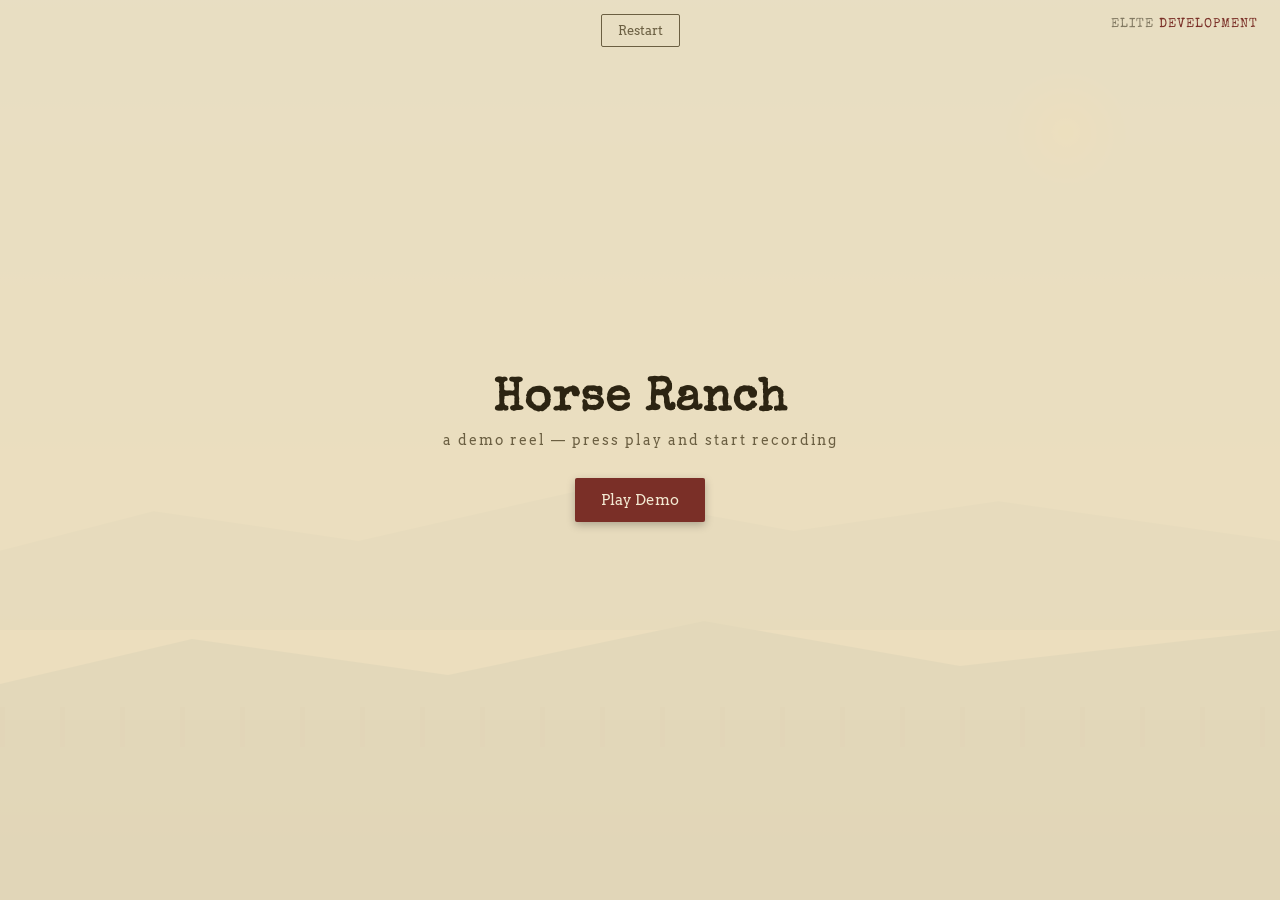
<file: docs/index.html>
<!DOCTYPE html>
<html lang="en">
<head>
<meta charset="UTF-8">
<meta name="viewport" content="width=device-width, initial-scale=1, viewport-fit=cover">
<title>Horse Ranch — Demo Reel</title>
<link rel="preconnect" href="https://fonts.googleapis.com">
<link rel="preconnect" href="https://fonts.gstatic.com" crossorigin>
<link href="https://fonts.googleapis.com/css2?family=Special+Elite&family=Arvo:ital,wght@0,400;0,700;1,400&display=swap" rel="stylesheet">
<style>
  :root {
    --sky-top: #a9c9d6;
    --sky-mid: #e8c789;
    --sun: #f5d98a;
    --hill-far: #8a9a6a;
    --hill-near: #5c6e3f;
    --ground: #4a5a34;
    --paper: #ece0c2;
    --paper-2: #e2d4ae;
    --ink: #2c2412;
    --ink-dim: #6b5f42;
    --stamp: #7a2f27;
    --good: #4a6e2e;
    --bad: #7a2f27;
  }
  :root:not([data-theme="light"]) { color-scheme: light; }
  :root[data-theme="dark"] { color-scheme: light; }

  * { box-sizing: border-box; }
  html, body {
    margin: 0; width: 100%; height: 100%;
    background: var(--sky-top);
    font-family: 'Arvo', Georgia, serif;
    overflow: hidden;
    padding-top: env(safe-area-inset-top, 0px);
    padding-bottom: env(safe-area-inset-bottom, 0px);
  }
  .hidden { display: none !important; }
  button { font-family: inherit; cursor: pointer; }

  #stage { position: relative; width: 100%; height: 100%; overflow: hidden; }

  /* ---------- outdoor scene ---------- */
  .sky {
    position: absolute; inset: 0;
    background: linear-gradient(180deg, var(--sky-top) 0%, var(--sky-mid) 70%, var(--sky-mid) 100%);
  }
  .sun {
    position: absolute; top: 8%; right: 12%; width: 120px; height: 120px; border-radius: 50%;
    background: radial-gradient(circle, var(--sun) 0%, rgba(245,217,138,0) 72%);
  }
  .hills-far {
    position: absolute; bottom: 30%; left: 0; right: 0; height: 22%;
    background: var(--hill-far);
    clip-path: polygon(0 60%, 12% 40%, 28% 55%, 45% 30%, 62% 50%, 78% 35%, 100% 55%, 100% 100%, 0 100%);
    opacity: 0.85;
  }
  .hills-near {
    position: absolute; bottom: 18%; left: 0; right: 0; height: 20%;
    background: var(--hill-near);
    clip-path: polygon(0 70%, 15% 45%, 35% 65%, 55% 35%, 75% 60%, 100% 40%, 100% 100%, 0 100%);
  }
  .ground {
    position: absolute; bottom: 0; left: 0; right: 0; height: 20%;
    background: linear-gradient(180deg, var(--ground) 0%, #33401f 100%);
  }
  .fence {
    position: absolute; bottom: 17%; left: 0; right: 0; height: 40px;
    background: repeating-linear-gradient(90deg, #3a2f1c 0 5px, transparent 5px 60px);
    opacity: 0.75;
  }

  #brand {
    position: absolute; top: 18px; right: 22px; z-index: 50;
    font-family: 'Special Elite', serif; color: rgba(44,36,18,0.55); font-size: 13px;
    letter-spacing: 1px; pointer-events: none;
  }
  #brand span { color: var(--stamp); }

  /* ---------- title ---------- */
  #titleCard {
    position: absolute; inset: 0; display: flex; flex-direction: column;
    align-items: center; justify-content: center; text-align: center; padding: 24px;
    background: rgba(236,224,194,0.94);
    transition: opacity 600ms ease; z-index: 40;
  }
  #titleCard.hide { opacity: 0; pointer-events: none; }
  #titleCard h1 {
    font-family: 'Special Elite', serif; color: var(--ink); font-size: clamp(28px, 4.6vw, 46px);
    margin: 0 0 8px; letter-spacing: 1px;
  }
  #titleCard .sub { color: var(--ink-dim); font-size: 14px; letter-spacing: 2px; margin-bottom: 30px; }
  .btn {
    background: var(--stamp); border: none; color: #f3e9d2; padding: 13px 26px;
    border-radius: 2px; font-size: 15px; font-family: 'Arvo', serif;
    box-shadow: 0 3px 8px rgba(0,0,0,0.25);
  }
  .btn:hover { filter: brightness(1.1); }
  .btn.ghost { background: transparent; border: 1px solid var(--ink-dim); color: var(--ink-dim); box-shadow: none; }
  .btn.small { padding: 8px 16px; font-size: 13px; }

  /* ---------- prompt ---------- */
  .prompt {
    position: absolute; top: 10%; left: 50%; transform: translateX(-50%);
    color: var(--ink); background: rgba(236,224,194,0.9); border: 1px solid var(--ink-dim);
    padding: 10px 20px; border-radius: 2px; font-size: 15px; opacity: 0; transition: opacity 500ms ease;
  }
  .prompt.show { opacity: 1; }
  .prompt kbd { background: var(--ink); color: var(--paper); padding: 1px 7px; border-radius: 2px; font-weight: bold; }

  /* ---------- ledger book (spread across bottom) ---------- */
  .book-wrap {
    position: absolute; left: 0; right: 0; bottom: 0;
    display: flex; justify-content: center;
    opacity: 0; transform: translateY(40px); transition: opacity 550ms ease, transform 550ms ease;
    pointer-events: none;
  }
  .book-wrap.show { opacity: 1; transform: translateY(0); pointer-events: auto; }
  .book {
    width: min(920px, 96vw);
    display: grid; grid-template-columns: 1fr 1fr;
    background: var(--paper);
    border-radius: 6px 6px 0 0;
    box-shadow: 0 -10px 40px rgba(0,0,0,0.35);
    position: relative;
    max-height: 72vh;
  }
  .book::before {
    content: ''; position: absolute; top: 0; bottom: 0; left: 50%; width: 2px;
    background: rgba(0,0,0,0.15); transform: translateX(-50%); z-index: 2;
  }
  .page { padding: 20px 24px; overflow-y: auto; max-height: 72vh; color: var(--ink); }
  .page-left { border-right: none; background: linear-gradient(90deg, transparent 96%, rgba(0,0,0,0.04) 100%); }
  .page-right { background: linear-gradient(270deg, transparent 96%, rgba(0,0,0,0.04) 100%); }

  .ledger-title {
    font-family: 'Special Elite', serif; font-size: 19px; color: var(--ink);
    border-bottom: 2px solid var(--ink); padding-bottom: 8px; margin: 0 0 14px;
    display: flex; justify-content: space-between; align-items: baseline;
  }
  .ledger-title .bal { font-size: 13px; color: var(--stamp); font-family: 'Arvo', serif; }

  .tabs { display: flex; gap: 6px; margin-bottom: 12px; }
  .tab {
    flex: 1; padding: 6px; text-align: center; font-size: 11px; letter-spacing: 1px;
    border: 1px solid var(--ink-dim); color: var(--ink-dim); border-radius: 2px;
  }
  .tab.active { background: var(--ink); color: var(--paper); }

  .entry {
    border-bottom: 1px dashed var(--ink-dim); padding: 10px 0; animation: fadeUp 350ms ease;
  }
  @keyframes fadeUp { from { opacity: 0; transform: translateY(6px); } to { opacity: 1; transform: translateY(0); } }
  .entry .name { font-family: 'Special Elite', serif; font-size: 14px; margin-bottom: 6px; }
  .stat-line { display: flex; align-items: center; gap: 6px; font-size: 11px; margin-bottom: 3px; }
  .stat-line .label { width: 84px; color: var(--ink-dim); }
  .ink-bar { flex: 1; height: 6px; background: rgba(44,36,18,0.12); position: relative; }
  .ink-fill { height: 100%; background: var(--ink); width: 0%; transition: width 700ms ease; }
  .entry-actions { display: flex; gap: 6px; margin-top: 8px; }
  .entry-actions button {
    flex: 1; padding: 5px; font-size: 11px; background: transparent; border: 1px solid var(--ink);
    color: var(--ink); border-radius: 2px;
  }
  .entry-actions button:hover { background: var(--ink); color: var(--paper); }

  .breed-slot {
    padding: 10px; margin-bottom: 8px; border: 1px dashed var(--ink-dim); border-radius: 2px;
    text-align: center; color: var(--ink-dim); font-size: 13px;
  }
  .breed-slot.picked { border-style: solid; border-color: var(--stamp); color: var(--stamp); }

  .stamp-mark {
    position: absolute; bottom: 12px; right: 16px; border: 2px solid var(--stamp); color: var(--stamp);
    padding: 4px 10px; font-family: 'Special Elite', serif; font-size: 11px; letter-spacing: 1px;
    transform: rotate(-6deg); opacity: 0; transition: opacity 300ms ease; border-radius: 3px;
  }
  .stamp-mark.show { opacity: 0.85; }

  .toast {
    position: absolute; top: -38px; left: 50%; transform: translateX(-50%);
    background: var(--ink); color: var(--paper); padding: 7px 16px; border-radius: 2px;
    font-size: 12px; opacity: 0; transition: opacity 300ms ease; white-space: nowrap; z-index: 5;
  }
  .toast.show { opacity: 1; }
  .toast.error { background: var(--bad); }
  .toast.success { background: var(--good); }

  .training-overlay {
    position: absolute; inset: 0; background: rgba(236,224,194,0.96); display: flex;
    align-items: center; justify-content: center; opacity: 0; pointer-events: none;
    transition: opacity 250ms ease; z-index: 6;
  }
  .training-overlay.show { opacity: 1; pointer-events: auto; }
  .training-box { text-align: center; color: var(--ink); }
  .training-box .taps { font-size: 40px; margin: 8px 0; font-family: 'Special Elite', serif; }
  .progress-bar { width: 220px; height: 8px; background: rgba(44,36,18,0.15); margin: 0 auto; }
  .progress-fill { height: 100%; width: 0%; background: var(--stamp); }

  /* ---------- controls ---------- */
  #controls {
    position: absolute; top: 0; left: 0; right: 0; z-index: 60;
    display: flex; align-items: center; justify-content: center; gap: 10px;
    padding: calc(14px + env(safe-area-inset-top, 0px)) 14px 14px;
    opacity: 1; transition: opacity 600ms ease;
  }
  #controls.faded { opacity: 0.15; }
  #controls.faded:hover { opacity: 1; }

  @media (max-width: 640px) {
    .book { grid-template-columns: 1fr; }
    .book::before { display: none; }
    .page { max-height: 34vh; }
  }
</style>
</head>
<body>
<div id="stage">
  <div class="sky"></div>
  <div class="sun"></div>
  <div class="hills-far"></div>
  <div class="hills-near"></div>
  <div class="ground"></div>
  <div class="fence"></div>

  <div id="brand">ELITE <span>DEVELOPMENT</span></div>

  <div id="titleCard">
    <h1>Horse Ranch</h1>
    <div class="sub">a demo reel — press play and start recording</div>
    <div class="actions">
      <button class="btn" id="playBtn">Play Demo</button>
    </div>
  </div>

  <div class="prompt" id="stablePrompt">Press <kbd>E</kbd> to manage Valentine Stable Ranch</div>

  <div class="book-wrap" id="bookWrap">
    <div class="book">
      <div class="page page-left">
        <div class="ledger-title">Stable Ledger <span class="bal">$<span id="balance">1000</span></span></div>
        <div class="tabs">
          <div class="tab active" id="tab-herd">My Horses</div>
          <div class="tab" id="tab-buy">Buy</div>
          <div class="tab" id="tab-breed">Breed</div>
        </div>
        <div id="herd"></div>
        <div id="buy" class="hidden"></div>
        <div id="breed" class="hidden">
          <div class="breed-slot" id="slotA">Select Parent A</div>
          <div class="breed-slot" id="slotB">Select Parent B</div>
          <button class="btn small" id="confirmBreed" style="width:100%;">Breed ($100)</button>
        </div>
        <div class="toast" id="toast"></div>
      </div>
      <div class="page page-right">
        <div class="ledger-title">Notes</div>
        <p style="font-size:12.5px; color:var(--ink-dim); line-height:1.7;">
          Each horse carries three core traits — Speed, Stamina and Temperament — rolled when bought,
          averaged (with variance) when bred, and improved through training. Condition drops after a
          training session and recovers with rest.
        </p>
        <p style="font-size:12.5px; color:var(--ink-dim); line-height:1.7;">
          Sell price is based on average stats. A well-trained, well-bred horse is worth considerably
          more than a base-stock animal straight from the yard.
        </p>
        <div class="stamp-mark" id="stampMark">RECORDED</div>
        <div class="training-overlay" id="training">
          <div class="training-box">
            <div>Training in progress…</div>
            <div class="taps" id="taps">0</div>
            <div class="progress-bar"><div class="progress-fill" id="progress"></div></div>
          </div>
        </div>
      </div>
    </div>
  </div>

  <div id="controls">
    <button class="btn ghost small" id="restartBtn">Restart</button>
  </div>
</div>

<script>
(function(){
  "use strict";
  var timers = [];
  function after(ms, fn){ var t = setTimeout(fn, ms); timers.push(t); return t; }
  function clearTimers(){ timers.forEach(clearTimeout); timers = []; }

  var balance = 1000, horses = {}, idSeq = 1, breedSel = { a: null, b: null };
  var balanceEl = document.getElementById('balance');
  var herdEl = document.getElementById('herd');
  var buyEl = document.getElementById('buy');
  var toast = document.getElementById('toast');
  var stampMark = document.getElementById('stampMark');
  var breeds = [
    { name: 'Kentucky Saddler', price: 150 },
    { name: 'Missouri Fox Trotter', price: 200 },
    { name: 'Thoroughbred', price: 350 },
    { name: 'Andalusian', price: 500 }
  ];

  function rollStat(base){
    var v = base + (Math.floor(Math.random() * 31) - 15);
    return Math.max(10, Math.min(100, Math.round(v)));
  }
  function statLine(label, value){
    return '<div class="stat-line"><span class="label">' + label + '</span>' +
      '<div class="ink-bar"><div class="ink-fill" style="width:' + value + '%"></div></div>' +
      '<span>' + value + '</span></div>';
  }
  function renderHerd(){
    balanceEl.textContent = balance;
    var ids = Object.keys(horses);
    if (!ids.length){
      herdEl.innerHTML = '<p style="font-size:12.5px;color:var(--ink-dim);">No horses recorded yet — see the Buy page.</p>';
    } else {
      herdEl.innerHTML = ids.map(function(id){
        var h = horses[id];
        return '<div class="entry" data-id="' + id + '">' +
          '<div class="name">' + h.name + '</div>' +
          statLine('Speed', h.speed) + statLine('Stamina', h.stamina) + statLine('Temperament', h.temperament) + statLine('Condition', h.condition) +
          '<div class="entry-actions">' +
            '<button data-act="train" data-id="' + id + '">Train</button>' +
            '<button data-act="sell" data-id="' + id + '">Sell</button>' +
          '</div></div>';
      }).join('');
      herdEl.querySelectorAll('button').forEach(function(btn){
        btn.addEventListener('click', function(){
          var id = btn.getAttribute('data-id');
          if (btn.getAttribute('data-act') === 'train') startTraining(id);
          else sellHorse(id);
        });
      });
    }
    renderBreedSlots();
  }
  function renderBreedSlots(){
    var slotA = document.getElementById('slotA');
    var slotB = document.getElementById('slotB');
    slotA.textContent = breedSel.a ? horses[breedSel.a].name : 'Select Parent A';
    slotB.textContent = breedSel.b ? horses[breedSel.b].name : 'Select Parent B';
    slotA.classList.toggle('picked', !!breedSel.a);
    slotB.classList.toggle('picked', !!breedSel.b);
  }
  function renderBuyList(){
    buyEl.innerHTML = breeds.map(function(b, i){
      return '<div class="entry"><div class="name">' + b.name + ' — $' + b.price + '</div>' +
        '<div class="entry-actions"><button data-i="' + i + '">Buy</button></div></div>';
    }).join('');
    buyEl.querySelectorAll('button').forEach(function(btn){
      btn.addEventListener('click', function(){ buyHorse(parseInt(btn.getAttribute('data-i'),10)); });
    });
  }
  function showToast(msg, cls){
    toast.textContent = msg; toast.className = 'toast show ' + cls;
    after(2200, function(){ toast.classList.remove('show'); });
  }
  function stampNote(){
    stampMark.classList.add('show');
    after(1400, function(){ stampMark.classList.remove('show'); });
  }
  function buyHorse(i){
    var b = breeds[i];
    if (balance < b.price){ showToast('Not enough cash', 'error'); return; }
    balance -= b.price;
    var id = 'h' + (idSeq++);
    horses[id] = { name: b.name, speed: rollStat(50), stamina: rollStat(50), temperament: rollStat(50), condition: 100 };
    renderHerd(); showToast('Bought a new ' + b.name + '!', 'success'); stampNote();
    return id;
  }
  function startTraining(id, autoTaps){
    var overlay = document.getElementById('training');
    var tapsEl = document.getElementById('taps');
    var fill = document.getElementById('progress');
    var taps = 0, duration = 2600, start = Date.now();
    overlay.classList.add('show'); tapsEl.textContent = '0'; fill.style.width = '0%';
    var tapTarget = autoTaps || 45;
    var interval = setInterval(function(){
      var elapsed = Date.now() - start;
      var pct = Math.min(100, (elapsed / duration) * 100);
      fill.style.width = pct + '%';
      taps = Math.min(tapTarget, Math.round((elapsed / duration) * tapTarget));
      tapsEl.textContent = taps;
      if (pct >= 100){
        clearInterval(interval);
        after(300, function(){ overlay.classList.remove('show'); finishTraining(id, taps); });
      }
    }, 60);
  }
  function finishTraining(id, taps){
    var h = horses[id];
    if (!h) return;
    var performance = Math.min(1, taps / 40);
    var gain = Math.floor(2 + (6 - 2) * performance);
    var stats = ['speed','stamina','temperament'];
    var stat = stats[Math.floor(Math.random() * stats.length)];
    h[stat] = Math.min(100, h[stat] + gain);
    h.condition = Math.max(0, h.condition - 15);
    renderHerd(); showToast('Training complete! +' + gain + ' ' + stat, 'success'); stampNote();
  }
  function sellHorse(id){
    var h = horses[id];
    if (!h) return;
    var avg = (h.speed + h.stamina + h.temperament) / 3;
    var price = Math.floor((avg / 100) * 4 * 100);
    delete horses[id]; balance += price;
    renderHerd(); showToast('Sold horse for $' + price, 'success');
  }
  document.getElementById('confirmBreed').addEventListener('click', function(){
    if (!breedSel.a || !breedSel.b || breedSel.a === breedSel.b) return;
    if (balance < 100){ showToast('Not enough cash to breed', 'error'); return; }
    balance -= 100;
    var a = horses[breedSel.a], b = horses[breedSel.b];
    var id = 'h' + (idSeq++);
    horses[id] = {
      name: a.name + ' x ' + b.name + ' Foal',
      speed: rollStat((a.speed + b.speed) / 2),
      stamina: rollStat((a.stamina + b.stamina) / 2),
      temperament: rollStat((a.temperament + b.temperament) / 2),
      condition: 100
    };
    breedSel = { a: null, b: null };
    renderHerd(); showToast('A new foal was born!', 'success'); stampNote();
  });

  function setTab(tab){
    ['herd','buy','breed'].forEach(function(t){
      document.getElementById('tab-' + t).classList.toggle('active', t === tab);
      document.getElementById(t).classList.toggle('hidden', t !== tab);
    });
  }
  document.getElementById('tab-herd').addEventListener('click', function(){ setTab('herd'); });
  document.getElementById('tab-buy').addEventListener('click', function(){ setTab('buy'); renderBuyList(); });
  document.getElementById('tab-breed').addEventListener('click', function(){ setTab('breed'); });
  document.getElementById('slotA').addEventListener('click', function(){ cyclePick('a'); });
  document.getElementById('slotB').addEventListener('click', function(){ cyclePick('b'); });
  function cyclePick(slot){
    var ids = Object.keys(horses);
    var other = slot === 'a' ? breedSel.b : breedSel.a;
    var candidates = ids.filter(function(id){ return id !== other; });
    if (!candidates.length) return;
    var cur = breedSel[slot];
    var idx = cur ? (candidates.indexOf(cur) + 1) % candidates.length : 0;
    breedSel[slot] = candidates[idx];
    renderBreedSlots();
  }

  function resetUI(){
    balance = 1000; horses = {}; idSeq = 1; breedSel = { a: null, b: null };
    renderBuyList(); renderHerd(); setTab('herd');
  }

  function runDemo(){
    resetUI();
    document.getElementById('stablePrompt').classList.add('show');
    var wrap = document.getElementById('bookWrap');
    after(1500, function(){
      document.getElementById('stablePrompt').classList.remove('show');
      wrap.classList.add('show');
    });
    var id1, id2;
    after(2300, function(){ setTab('buy'); renderBuyList(); });
    after(3100, function(){ id1 = buyHorse(2); });
    after(4300, function(){ setTab('herd'); });
    after(5100, function(){ startTraining(id1, 46); });
    after(8500, function(){ setTab('buy'); });
    after(9300, function(){ id2 = buyHorse(0); });
    after(10500, function(){ setTab('breed'); });
    after(11300, function(){ breedSel.a = id1; breedSel.b = id2; renderBreedSlots(); });
    after(12300, function(){ document.getElementById('confirmBreed').click(); });
    after(13500, function(){ setTab('herd'); });
  }

  document.getElementById('playBtn').addEventListener('click', function(){
    document.getElementById('titleCard').classList.add('hide');
    document.getElementById('controls').classList.add('faded');
    runDemo();
  });
  document.getElementById('restartBtn').addEventListener('click', function(){
    clearTimers();
    document.getElementById('bookWrap').classList.remove('show');
    document.getElementById('stablePrompt').classList.remove('show');
    document.getElementById('controls').classList.remove('faded');
    document.getElementById('titleCard').classList.remove('hide');
  });
})();
</script>
</body>
</html>
</file>
